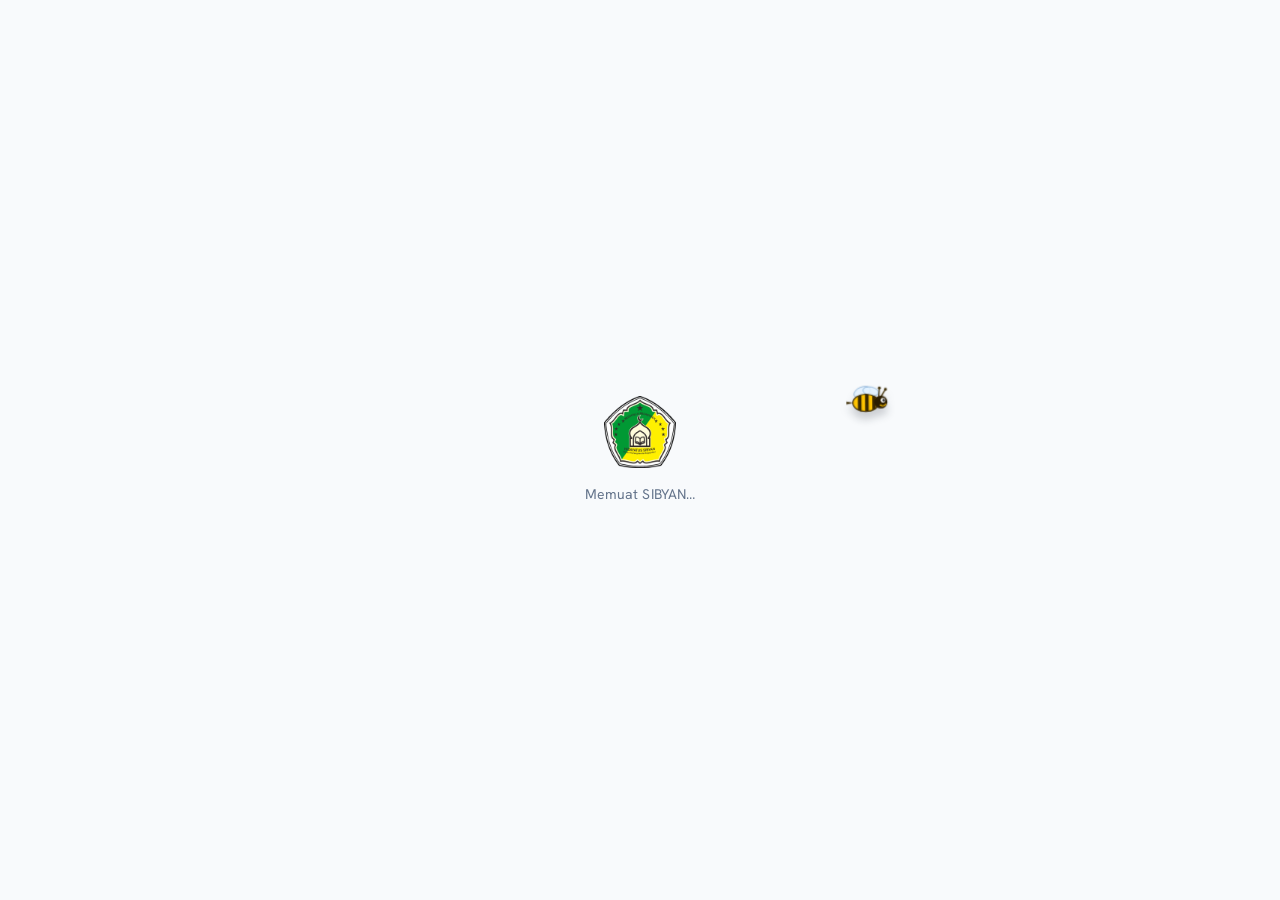
<file: index.html>
<!doctype html>
<html lang="id">
<head>
  <meta charset="utf-8">
  <meta name="viewport" content="width=device-width, initial-scale=1, viewport-fit=cover">
  <title>SIBYAN — Pesantren Musholla Hidayatus Sibyan Bades</title>
  <meta name="description" content="Sistem Informasi Bayar dan Administrasi Santri — Pesantren Musholla Hidayatus Sibyan Bades">
  <meta name="theme-color" content="#006c49">
  <link rel="manifest" href="manifest.json">
  <link rel="icon" type="image/png" href="assets/icon-192.png">
  <link rel="apple-touch-icon" href="assets/icon-192.png">
  <link rel="preconnect" href="https://fonts.googleapis.com">
  <link rel="preconnect" href="https://fonts.gstatic.com" crossorigin>
  <link href="https://fonts.googleapis.com/css2?family=Hanken+Grotesk:wght@400;500;600;700&family=Space+Grotesk:wght@500;600;700&display=swap" rel="stylesheet">
  <link href="https://fonts.googleapis.com/css2?family=Material+Symbols+Outlined:opsz,wght,FILL,GRAD@24,400,0,0&display=block" rel="stylesheet">
  <link rel="stylesheet" href="css/style.css?v=3.5.0">
</head>
<body>
  <div id="app">
    <div class="splash"><img src="assets/logo.png" alt="" width="72" height="72"><p>Memuat SIBYAN…</p></div>
  </div>
  <div id="toasts" aria-live="polite"></div>
  <div id="print-root"></div>
  <noscript><p style="padding:2rem">Aplikasi ini membutuhkan JavaScript. Mohon aktifkan JavaScript pada peramban Anda.</p></noscript>

  <script src="js/config.js"></script>
  <script src="js/api.js?v=3.5.0"></script>
  <script src="js/ui.js?v=3.5.0"></script>
  <script src="js/pages-public.js?v=3.5.0"></script>
  <script src="js/pages-admin.js?v=3.5.0"></script>
  <script src="js/pages-santri.js?v=3.5.0"></script>
  <script src="js/pages-keuangan.js?v=3.5.0"></script>
  <script src="js/pages-laporan.js?v=3.5.0"></script>
  <script src="js/pages-absensi.js?v=3.5.0"></script>
  <script src="js/pages-berita.js?v=3.5.0"></script>
  <script src="js/pages-wa.js?v=3.5.0"></script>
  <script src="js/pages-aktivitas.js?v=3.5.0"></script>
  <script src="js/pages-wali.js?v=3.5.0"></script>
  <script src="js/lebah.js?v=3.5.0"></script>
  <script src="js/kereta.js?v=3.5.0"></script>
  <script src="js/app.js?v=3.5.0"></script>
</body>
</html>
</file>
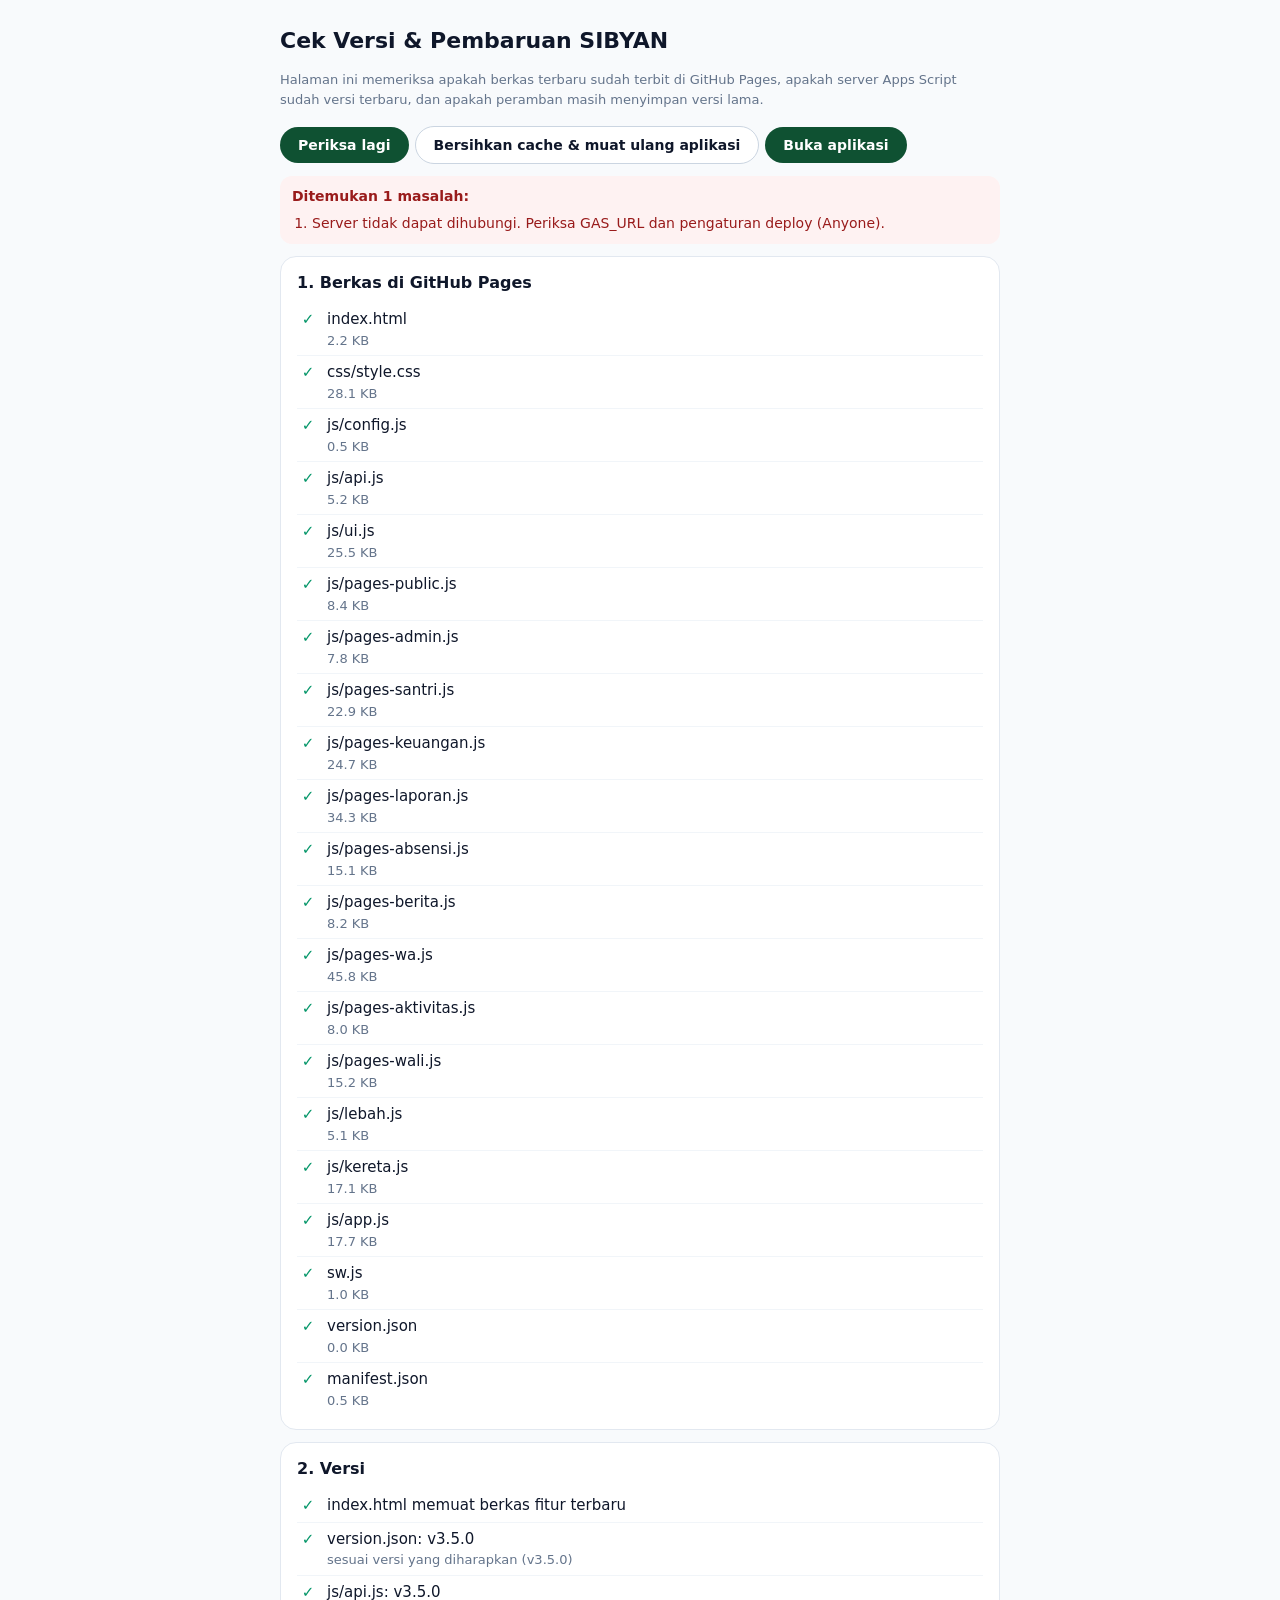
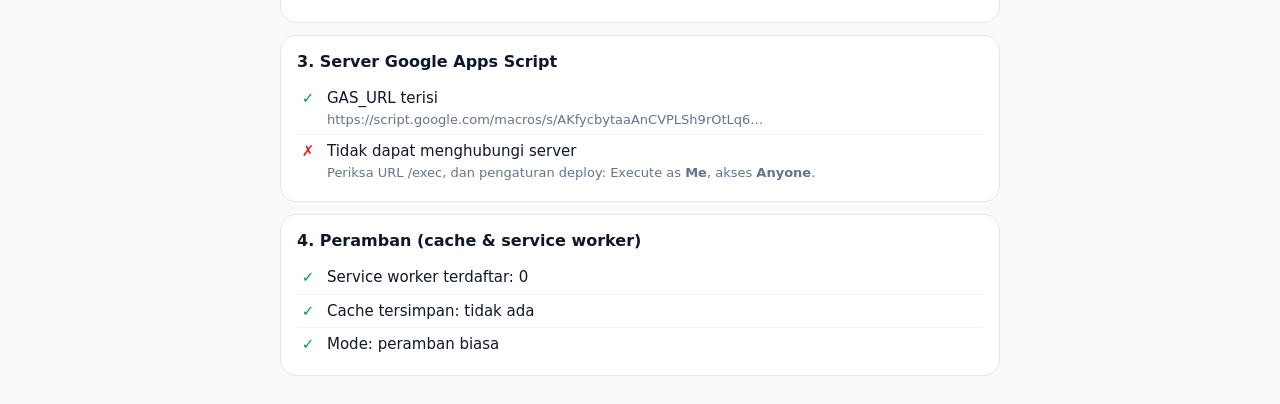
<file: cek.html>
<!doctype html>
<html lang="id">
<head>
<meta charset="utf-8">
<meta name="viewport" content="width=device-width, initial-scale=1">
<title>Cek Versi SIBYAN</title>
<style>
  body{font:15px/1.5 system-ui,-apple-system,Segoe UI,Roboto,sans-serif;margin:0;background:#f8fafc;color:#0f172a}
  main{max-width:720px;margin:0 auto;padding:16px}
  h1{font-size:22px;margin:8px 0 4px}h2{font-size:16px;margin:0 0 8px}
  .card{background:#fff;border:1px solid #e2e8f0;border-radius:16px;padding:14px 16px;margin:12px 0}
  .row{display:flex;gap:8px;align-items:flex-start;padding:5px 0;border-bottom:1px solid #f1f5f9}.row:last-child{border:0}
  .ic{width:22px;flex:none;text-align:center;font-weight:700}.ok{color:#059669}.bad{color:#dc2626}.wait{color:#d97706}
  .mute{color:#64748b;font-size:13px}code{background:#f1f5f9;padding:1px 6px;border-radius:6px;font-size:13px}
  button,a.btn{display:inline-block;border:0;border-radius:999px;padding:10px 18px;background:#0f5132;color:#fff;font:600 14px system-ui;cursor:pointer;text-decoration:none;margin:4px 6px 4px 0}
  button.gh{background:#fff;color:#0f172a;border:1px solid #cbd5e1}
  .box{border-radius:12px;padding:10px 12px;margin-top:8px;font-size:14px}.box.ok{background:#ecfdf5;color:#065f46}.box.bad{background:#fef2f2;color:#991b1b}.box.wait{background:#fffbeb;color:#92400e}
</style>
</head>
<body>
<main>
  <h1>Cek Versi & Pembaruan SIBYAN</h1>
  <p class="mute">Halaman ini memeriksa apakah berkas terbaru sudah terbit di GitHub Pages, apakah server Apps Script sudah versi terbaru, dan apakah peramban masih menyimpan versi lama.</p>
  <button id="go">Periksa lagi</button><button class="gh" id="clear">Bersihkan cache &amp; muat ulang aplikasi</button><a class="btn gh" href="./">Buka aplikasi</a>
  <div id="summary"></div>
  <div class="card"><h2>1. Berkas di GitHub Pages</h2><div id="files"></div></div>
  <div class="card"><h2>2. Versi</h2><div id="ver"></div></div>
  <div class="card"><h2>3. Server Google Apps Script</h2><div id="srv"></div></div>
  <div class="card"><h2>4. Peramban (cache &amp; service worker)</h2><div id="brw"></div></div>
</main>
<script>
const EXPECT = '3.5.0';
const SERVER_MIN = '3.3.0';
const cmp=(a,b)=>{const x=String(a).split('.').map(Number),y=String(b).split('.').map(Number);for(let i=0;i<3;i++){const d=(x[i]||0)-(y[i]||0);if(d)return d>0?1:-1}return 0};
const FILES = ['index.html','css/style.css','js/config.js','js/api.js','js/ui.js','js/pages-public.js','js/pages-admin.js','js/pages-santri.js','js/pages-keuangan.js','js/pages-laporan.js','js/pages-absensi.js','js/pages-berita.js','js/pages-wa.js','js/pages-aktivitas.js','js/pages-wali.js','js/lebah.js','js/kereta.js','js/app.js','sw.js','version.json','manifest.json'];
const $=s=>document.querySelector(s);
const row=(st,t,sub)=>'<div class="row"><span class="ic '+st+'">'+({ok:'✓',bad:'✗',wait:'…'})[st]+'</span><div>'+t+(sub?'<div class="mute">'+sub+'</div>':'')+'</div></div>';
const nocache=u=>fetch(u+(u.includes('?')?'&':'?')+'t='+Date.now(),{cache:'no-store'});
let problems=[];
async function run(){
  problems=[];$('#summary').innerHTML='';
  ['#files','#ver','#srv','#brw'].forEach(s=>$(s).innerHTML=row('wait','Memeriksa…'));
  // 1. berkas
  let html='',idx='',cfg='';
  for(const f of FILES){
    try{const r=await nocache(f);const t=await r.text();if(r.ok){html+=row('ok',f,(t.length/1024).toFixed(1)+' KB');if(f==='index.html')idx=t;if(f==='js/config.js')cfg=t}else{html+=row('bad',f,'tidak ditemukan (HTTP '+r.status+')');problems.push('Berkas <code>'+f+'</code> belum ada di GitHub Pages. Pastikan semua berkas dari ZIP terbaru ikut di-push (<code>git add .</code>, <code>git commit</code>, <code>git push</code>) dari folder yang berisi index.html.')}}
    catch(e){html+=row('bad',f,'gagal dimuat');problems.push('Gagal memuat <code>'+f+'</code>.')}
  }
  $('#files').innerHTML=html;
  // 2. versi
  let v='';
  if(idx){const ok=idx.includes('pages-wa.js')&&idx.includes('pages-aktivitas.js');v+=row(ok?'ok':'bad','index.html '+(ok?'memuat berkas fitur terbaru':'MASIH VERSI LAMA (tidak memuat pages-wa.js / pages-aktivitas.js)'));if(!ok)problems.push('<b>index.html masih versi lama</b> — inilah penyebab menu baru tidak muncul. Ganti index.html (dan seluruh isi folder css, js, assets) dengan isi ZIP terbaru, lalu push ulang.')}
  try{const j=await (await nocache('version.json')).json();const ok=j.versi===EXPECT;v+=row(ok?'ok':'bad','version.json: v'+j.versi,ok?'sesuai versi yang diharapkan (v'+EXPECT+')':'diharapkan v'+EXPECT);if(!ok)problems.push('version.json versi '+j.versi+' ≠ v'+EXPECT+'. Berkas belum diperbarui.')}catch(e){v+=row('bad','version.json tidak terbaca');problems.push('version.json tidak ada.')}
  try{const a=await (await nocache('js/api.js')).text();const m=/APP_VERSI\s*=\s*'([^']+)'/.exec(a);const ok=m&&m[1]===EXPECT;v+=row(ok?'ok':'bad','js/api.js: '+(m?'v'+m[1]:'versi tidak ditemukan'),ok?'':'berkas JavaScript lama');if(!ok)problems.push('js/api.js masih versi lama.')}catch(e){}
  $('#ver').innerHTML=v;
  // 3. server
  const mm=/GAS_URL\s*=\s*'([^']*)'/.exec(cfg);let s='';
  if(!mm||mm[1].includes('ISI_DENGAN')){s=row('bad','GAS_URL belum diisi di js/config.js');problems.push('Isi <code>GAS_URL</code> di js/config.js dengan URL Web App (berakhiran /exec).')}
  else{
    s+=row('ok','GAS_URL terisi',mm[1].slice(0,60)+'…');
    try{const r=await fetch(mm[1]+'?action=ping&data=%7B%7D',{cache:'no-store'});const j=await r.json();
      if(j.success){const ver=j.data.versi;const ok=!!ver&&cmp(ver,SERVER_MIN)>=0;s+=row(ok?'ok':'bad','Server menjawab. Versi server: '+(ver?'v'+ver:'LAMA (belum punya nomor versi)'),ok?'Fitur server: '+(j.data.fitur||[]).join(', '):'diperlukan minimal v'+SERVER_MIN);if(ok&&cmp(ver,'3.5.0')<0)s+=row('wait','Disarankan memperbarui Kode.gs ke v3.5.0','Lebih cepat dan jauh lebih jarang galat sesaat saat pindah menu (server hemat panggilan ke Google).');if(!ok)problems.push('<b>Server Apps Script masih versi lama.</b> Tempel isi Kode-gs.txt terbaru ke Kode.gs → jalankan <code>pasangTrigger</code> → <b>Deploy → Manage deployments → ✏ Edit → Version: New version → Deploy</b>.')}
      else{s+=row('bad','Server menjawab error: '+(j.message||'?'));problems.push('Server menjawab error: '+(j.message||''))}}
    catch(e){s+=row('bad','Tidak dapat menghubungi server','Periksa URL /exec, dan pengaturan deploy: Execute as <b>Me</b>, akses <b>Anyone</b>.');problems.push('Server tidak dapat dihubungi. Periksa GAS_URL dan pengaturan deploy (Anyone).')}
  }
  $('#srv').innerHTML=s;
  // 4. peramban
  let b='';
  try{const regs=await navigator.serviceWorker.getRegistrations();b+=row(regs.length?'wait':'ok','Service worker terdaftar: '+regs.length,regs.length?'Normal untuk aplikasi yang dipasang. Bila tampilan tidak berubah, klik “Bersihkan cache”.':'')}catch(e){b+=row('ok','Service worker tidak aktif')}
  try{const ks=await caches.keys();b+=row(ks.length?'wait':'ok','Cache tersimpan: '+(ks.join(', ')||'tidak ada'))}catch(e){}
  b+=row('ok','Mode: '+((window.matchMedia&&matchMedia('(display-mode: standalone)').matches)?'aplikasi terpasang (standalone)':'peramban biasa'));
  $('#brw').innerHTML=b;
  // ringkasan
  $('#summary').innerHTML=problems.length?'<div class="box bad"><b>Ditemukan '+problems.length+' masalah:</b><ol style="margin:6px 0 0;padding-left:20px">'+problems.map(p=>'<li>'+p+'</li>').join('')+'</ol></div>':'<div class="box ok"><b>Semua beres.</b> Berkas dan server sudah versi terbaru. Bila menu belum terlihat di aplikasi, klik “Bersihkan cache &amp; muat ulang aplikasi”.</div>';
}
$('#go').onclick=run;
$('#clear').onclick=async()=>{try{(await navigator.serviceWorker.getRegistrations()).forEach(r=>r.unregister());(await caches.keys()).forEach(k=>caches.delete(k))}catch(e){}location.href='./?bersih='+Date.now()};
run();
</script>
</body>
</html>
</file>
<file: css/style.css>
/* SIBYAN — Modern Financial (mengikuti DESIGN.md) */
:root{
  --primary:#10b981;--primary-d:#059669;--p900:#006c49;--deep:#0f5132;--amber:#f59e0b;--amber-d:#d97706;
  --ink:#0f172a;--mute:#64748b;--canvas:#f8fafc;--card:#fff;--subtle:#f1f5f9;--line:rgba(15,23,42,.08);
  --ok-bg:#ecfdf5;--warn-bg:#fffbeb;--err:#ba1a1a;--err-bg:#fef2f2;--info-bg:#eef2ff;
  --sh1:0 2px 8px -2px rgba(15,81,50,.05),0 1px 3px rgba(15,23,42,.04);
  --sh2:0 10px 25px -4px rgba(15,81,50,.08),0 4px 10px -2px rgba(15,23,42,.03);
  --sh3:0 20px 40px -8px rgba(15,23,42,.16);
  --fh:'Space Grotesk',system-ui,sans-serif;--fb:'Hanken Grotesk',system-ui,sans-serif;
  --safe-b:env(safe-area-inset-bottom,0px);--side:260px;
}
*{box-sizing:border-box}
html{-webkit-text-size-adjust:100%}
body{margin:0;background:var(--canvas);color:var(--ink);font:400 14px/20px var(--fb);letter-spacing:.01em;-webkit-tap-highlight-color:transparent}
body.modal-open{overflow:hidden}
h1,h2,h3,h4{font-family:var(--fh);margin:0;letter-spacing:-.01em;color:var(--ink)}
h1{font-size:26px;line-height:32px;font-weight:600}
h2{font-size:20px;line-height:28px;font-weight:600}
h3{font-size:16px;line-height:24px;font-weight:600}
p{margin:0}
a{color:var(--p900);text-decoration:none}
button{font:inherit;cursor:pointer}
img{max-width:100%}
.ms{font-family:'Material Symbols Outlined';font-weight:400;font-style:normal;font-size:20px;line-height:1;display:inline-block;vertical-align:middle;letter-spacing:normal;text-transform:none;white-space:nowrap;-webkit-font-feature-settings:'liga';font-feature-settings:'liga';-webkit-font-smoothing:antialiased;user-select:none}
.ms.fill{font-variation-settings:'FILL' 1}
.ms.lg{font-size:28px}.ms.sm{font-size:16px}
.num,.tnum{font-family:var(--fh);font-variant-numeric:tabular-nums;letter-spacing:-.01em}
.mute{color:var(--mute)}.small{font-size:12px;line-height:18px}.b{font-weight:600}.right{text-align:right}.center{text-align:center}
.ok{color:var(--primary-d)}.warn{color:var(--amber-d)}.err{color:var(--err)}
.row{display:flex;align-items:center;gap:.5rem}.row.wrap{flex-wrap:wrap}.between{justify-content:space-between}.grow{flex:1;min-width:0}
.stack{display:flex;flex-direction:column;gap:1rem}.gap-s{gap:.5rem}
.hide{display:none!important}
.splash{min-height:100vh;display:grid;place-content:center;justify-items:center;gap:1rem;color:var(--mute)}
.spin{width:14px;height:14px;border:2px solid currentColor;border-right-color:transparent;border-radius:50%;display:inline-block;animation:sp .7s linear infinite;vertical-align:-2px}
@keyframes sp{to{transform:rotate(360deg)}}
@keyframes fade{from{opacity:0;transform:translateY(6px)}to{opacity:1;transform:none}}
.fade{animation:fade .28s ease both}

/* ---------- Tombol ---------- */
.btn{display:inline-flex;align-items:center;justify-content:center;gap:.4rem;border:1.5px solid transparent;border-radius:9999px;padding:10px 20px;font:600 14px/20px var(--fh);letter-spacing:.02em;background:var(--primary);color:#fff;transition:background .15s,box-shadow .15s,transform .05s;white-space:nowrap}
.btn:hover{background:var(--primary-d)}.btn:active{transform:scale(.98)}
.btn:disabled{opacity:.55;cursor:not-allowed}
.btn.deep{background:var(--deep)}.btn.deep:hover{background:#0b3d26}
.btn.amber{background:var(--amber);color:#fff}.btn.amber:hover{background:var(--amber-d)}
.btn.ghost{background:transparent;color:var(--ink);border-color:rgba(15,23,42,.12)}.btn.ghost:hover{background:var(--subtle)}
.btn.soft{background:var(--ok-bg);color:var(--p900)}.btn.soft:hover{background:#d1fae5}
.btn.danger{background:var(--err-bg);color:var(--err)}.btn.danger:hover{background:#fee2e2}
.btn.sm{padding:6px 14px;font-size:12px}.btn.block{width:100%}
.btn.icon{padding:8px;width:36px;height:36px}.btn.icon.sm{width:30px;height:30px;padding:5px}
/* ---------- Kartu ---------- */
.card{background:var(--card);border:1px solid var(--line);border-radius:1.5rem;box-shadow:var(--sh1);padding:1.25rem}
.card.flat{box-shadow:none}.card.tight{padding:.75rem}
.card h2 .ms,.card h3 .ms{color:var(--p900);margin-right:.25rem}
.hero{background:linear-gradient(135deg,#ecfdf5 0%,#f0fdfa 55%,#fff 100%);border:1px solid var(--line);border-radius:1.5rem;padding:1.25rem;box-shadow:var(--sh1)}
.eyebrow{font:600 11px/16px var(--fh);letter-spacing:.06em;text-transform:uppercase;color:var(--p900)}
/* ---------- Chip ---------- */
.chip{display:inline-flex;align-items:center;gap:.35rem;padding:3px 12px;border-radius:9999px;font:600 12px/18px var(--fb);background:var(--subtle);color:#334155;white-space:nowrap}
.chip i{width:6px;height:6px;border-radius:50%;background:currentColor;display:inline-block}
.chip-ok{background:var(--ok-bg);color:var(--primary-d)}.chip-warn{background:var(--warn-bg);color:var(--amber-d)}
.chip-err{background:var(--err-bg);color:var(--err)}.chip-info{background:var(--info-bg);color:#4338ca}.chip-gray{background:var(--subtle);color:#475569}
/* ---------- Form ---------- */
label.f{display:block;font:600 12px/16px var(--fh);letter-spacing:.03em;color:#475569;margin-bottom:6px}
.inp,select.inp,textarea.inp{width:100%;background:var(--subtle);border:2px solid transparent;border-radius:1rem;padding:10px 16px;font:400 14px/20px var(--fb);color:var(--ink);outline:none;transition:border-color .15s,background .15s;appearance:none;-webkit-appearance:none}
select.inp{background-image:url("data:image/svg+xml,%3Csvg xmlns='http://www.w3.org/2000/svg' width='12' height='8' fill='none' stroke='%2364748b' stroke-width='2'%3E%3Cpath d='m1 1 5 5 5-5'/%3E%3C/svg%3E");background-repeat:no-repeat;background-position:right 14px center;padding-right:36px}
.inp:focus{border-color:var(--primary);background:#fff}
textarea.inp{min-height:80px;resize:vertical}
.search{position:relative}.search .ms{position:absolute;left:14px;top:50%;transform:translateY(-50%);color:var(--mute)}
.search .inp{padding-left:44px;border-radius:9999px}
.fg{margin-bottom:14px}.fgrid{display:grid;gap:0 14px;grid-template-columns:1fr}
.hint{font-size:12px;color:var(--mute);margin-top:4px}
.seg{display:inline-flex;background:var(--subtle);border-radius:9999px;padding:3px}
.seg button{border:0;background:transparent;border-radius:9999px;padding:6px 14px;font:600 12px/18px var(--fh);color:#475569}
.seg button.on{background:#fff;color:var(--p900);box-shadow:var(--sh1)}
.pills{display:flex;gap:.5rem;overflow-x:auto;padding-bottom:4px;scrollbar-width:none}.pills::-webkit-scrollbar{display:none}
.pill{border:0;border-radius:9999px;padding:7px 16px;background:var(--subtle);color:#334155;font:600 12px/18px var(--fh);white-space:nowrap}
.pill.on{background:var(--primary);color:#fff}
.pill.now::after{content:'';display:inline-block;width:6px;height:6px;border-radius:50%;background:var(--amber);margin-left:6px}
/* ---------- Tabel ---------- */
.tw{overflow-x:auto;-webkit-overflow-scrolling:touch;border-radius:1rem}
table.tbl{width:100%;border-collapse:collapse;min-width:640px}
.tbl th{background:var(--canvas);color:var(--mute);font:600 11px/16px var(--fh);letter-spacing:.05em;text-transform:uppercase;text-align:left;padding:12px 14px;white-space:nowrap}
.tbl td{padding:12px 14px;border-bottom:1px solid rgba(15,23,42,.05);vertical-align:middle}
.tbl tr:last-child td{border-bottom:0}
.tbl tbody tr:hover{background:rgba(241,245,249,.6)}
.tbl tr.tung{background:var(--err-bg)}.tbl td.now,.tbl th.now{background:rgba(16,185,129,.08)}
.tbl .r{text-align:right}.tbl .c{text-align:center}
.pager{display:flex;align-items:center;justify-content:space-between;gap:.5rem;flex-wrap:wrap;padding-top:12px}
.pager .pg{display:flex;gap:4px;align-items:center}
.pager button{border:0;min-width:32px;height:32px;border-radius:9999px;background:var(--subtle);font:600 12px var(--fh);padding:0 10px;color:#334155}
.pager button.on{background:var(--deep);color:#fff}.pager button:disabled{opacity:.4}
.empty{text-align:center;color:var(--mute);padding:2rem 1rem}.empty .ms{font-size:40px;opacity:.5;display:block;margin-bottom:.5rem}
.skel{background:linear-gradient(90deg,#eef2f6 25%,#f8fafc 50%,#eef2f6 75%);background-size:200% 100%;animation:sk 1.2s infinite;border-radius:1rem;min-height:18px}
@keyframes sk{to{background-position:-200% 0}}
/* ---------- Avatar ---------- */
.avatar{width:40px;height:40px;border-radius:50%;background:var(--ok-bg);color:var(--p900);display:inline-grid;place-items:center;font:700 13px var(--fh);flex:none;overflow:hidden}
.avatar img{width:100%;height:100%;object-fit:cover}.avatar.lg{width:72px;height:72px;font-size:22px}
/* ---------- Metrik ---------- */
.g2,.g3,.g4{display:grid;gap:1rem;grid-template-columns:1fr}
.stat{display:flex;flex-direction:column;gap:.5rem;position:relative}
.stat .lab{font:600 11px/16px var(--fh);letter-spacing:.05em;text-transform:uppercase;color:var(--mute)}
.stat .val{font:700 26px/32px var(--fh);letter-spacing:-.02em;font-variant-numeric:tabular-nums}
.stat .ico{position:absolute;right:0;top:0;width:36px;height:36px;border-radius:50%;display:grid;place-items:center;background:var(--ok-bg);color:var(--p900)}
.stat .ico.w{background:var(--warn-bg);color:var(--amber-d)}.stat .ico.e{background:var(--err-bg);color:var(--err)}
.bar{height:8px;background:var(--subtle);border-radius:9999px;overflow:hidden}.bar>i{display:block;height:100%;background:var(--primary);border-radius:9999px;transition:width .5s}
/* ---------- Layout publik ---------- */
.pub-head{position:sticky;top:0;z-index:30;background:rgba(250,248,255,.92);backdrop-filter:blur(10px);border-bottom:1px solid var(--line)}
.pub-head .in{max-width:1180px;margin:0 auto;padding:10px 1rem;display:flex;align-items:center;gap:1rem}
.brand{display:flex;align-items:center;gap:10px;min-width:0}.brand img{width:40px;height:40px;object-fit:contain}
.brand b{font:700 18px/20px var(--fh);color:var(--p900);display:block}.brand small{font-size:11px;line-height:14px;color:var(--mute);display:block;white-space:nowrap;overflow:hidden;text-overflow:ellipsis;max-width:46vw}
.wrap{max-width:1180px;margin:0 auto;padding:1rem}
.pub-hero{background:linear-gradient(160deg,#d1fae5 0%,#f0fdfa 45%,#faf8ff 100%);padding:1.5rem 0 2rem}
.pub-hero h1{font-size:30px;line-height:38px;font-weight:700;letter-spacing:-.02em;margin:.75rem 0 .5rem}.pub-hero h1 span{color:var(--p900)}
.searchbox{background:#fff;border-radius:2rem;box-shadow:var(--sh2);padding:12px;margin-top:1.25rem;display:grid;gap:10px}
.pub-grid{display:grid;gap:1.25rem;grid-template-columns:1fr}
.note{display:flex;gap:.75rem;background:var(--info-bg);border-radius:1.25rem;padding:1rem}
.note .ico{width:44px;height:44px;border-radius:50%;background:var(--deep);color:#fff;display:grid;place-items:center;flex:none}
.result{display:flex;gap:.75rem;align-items:flex-start;justify-content:space-between;flex-wrap:wrap}
.hadith{background:var(--info-bg);text-align:center;padding:1.25rem 1rem;margin-top:2rem}.hadith .ar{font-size:24px;line-height:40px;font-family:'Amiri','Noto Naskh Arabic',serif;color:var(--deep)}
.foot{padding:1.5rem 1rem;color:var(--mute);font-size:12px;text-align:center}
/* ---------- Layout admin/wali ---------- */
.side{position:fixed;inset:0 auto 0 0;width:var(--side);background:#fff;border-right:1px solid var(--line);display:none;flex-direction:column;padding:1rem;z-index:40;overflow-y:auto}
.side .brand{padding:.25rem .25rem 1rem}
.nav a,.nav button.lnk{display:flex;align-items:center;gap:.75rem;padding:11px 14px;border-radius:9999px;color:#334155;font:600 14px var(--fh);border:0;background:none;width:100%;text-align:left;margin-bottom:2px}
.nav a:hover{background:var(--subtle)}.nav a.on{background:var(--primary);color:#fff}
.side .srv{margin-top:auto;background:var(--info-bg);border-radius:1rem;padding:.75rem;font-size:12px}
.main{min-height:100vh;padding-bottom:calc(76px + var(--safe-b))}
.topbar{position:sticky;top:0;z-index:30;background:rgba(248,250,252,.92);backdrop-filter:blur(10px);display:flex;align-items:center;gap:.5rem;padding:10px 1rem;border-bottom:1px solid var(--line)}
.topbar .brand-m{display:flex}.content{padding:1rem;max-width:1400px;margin:0 auto}
.bnav{position:fixed;left:0;right:0;bottom:0;z-index:40;background:#fff;border-top:1px solid var(--line);display:flex;padding:6px 4px calc(6px + var(--safe-b));box-shadow:0 -4px 16px rgba(15,23,42,.05)}
.bnav a{flex:1;display:flex;flex-direction:column;align-items:center;gap:2px;font:600 10.5px/14px var(--fh);color:var(--mute);padding:4px 2px;border-radius:12px;min-width:0}
.bnav a .ms{font-size:24px}.bnav a.on{color:var(--p900)}.bnav a.on .ms{font-variation-settings:'FILL' 1}
.conn{display:inline-flex;align-items:center;gap:6px;background:var(--ok-bg);color:var(--p900);border-radius:9999px;padding:4px 12px;font:600 11px var(--fh)}
.conn i{width:7px;height:7px;border-radius:50%;background:var(--primary)}.conn.off i{background:var(--amber)}
.usr{display:flex;align-items:center;gap:.6rem;border:0;background:none;text-align:right}.usr .avatar{background:var(--deep);color:#fff}
.menu{position:absolute;right:1rem;top:58px;background:#fff;border:1px solid var(--line);border-radius:1.25rem;box-shadow:var(--sh2);padding:6px;min-width:210px;z-index:60}
.menu button{display:flex;gap:.6rem;align-items:center;width:100%;border:0;background:none;padding:10px 12px;border-radius:.9rem;text-align:left;font:500 14px var(--fb)}
.menu button:hover{background:var(--subtle)}
.ph{display:flex;align-items:flex-start;justify-content:space-between;gap:1rem;flex-wrap:wrap;margin-bottom:1rem}
.acts{display:flex;gap:.5rem;flex-wrap:wrap}
.chartbox{position:relative;height:240px}
.donut{position:relative;width:170px;height:170px;margin:0 auto}.donut .mid{position:absolute;inset:0;display:grid;place-content:center;text-align:center;pointer-events:none}
.donut .mid b{font:700 28px/32px var(--fh)}
.bullet{display:flex;align-items:center;justify-content:space-between;padding:8px 12px;border-radius:.9rem;background:var(--subtle);margin-bottom:6px;gap:.5rem}
/* ---------- Kartu SPP / sel ---------- */
.cellbtn{border:0;border-radius:9999px;padding:4px 12px;font:600 12px/18px var(--fb);background:var(--subtle);color:#64748b}
.cellbtn.lunas{background:#d1fae5;color:var(--p900);cursor:default}.cellbtn.tunggak{background:#fee2e2;color:var(--err)}
.cellbtn.muka{background:#ccfbf1;color:#0f766e;cursor:default}
.cellbtn.libur{background:#e0e7ff;color:#4338ca;cursor:default}
.cellbtn.sekarang{background:var(--amber);color:#fff}.cellbtn.sebagian{background:var(--warn-bg);color:var(--amber-d)}
.cellbtn.belum:hover,.cellbtn.tunggak:hover,.cellbtn.sekarang:hover,.cellbtn.sebagian:hover{filter:brightness(.95)}
.selbar{display:flex;gap:.75rem;flex-wrap:wrap;align-items:center;justify-content:space-between;background:var(--info-bg);border-radius:1.25rem;padding:.75rem 1rem}
input[type=checkbox].ck{width:18px;height:18px;accent-color:var(--deep)}
/* ---------- Modal ---------- */
.overlay{position:fixed;inset:0;z-index:100;background:rgba(15,23,42,.4);backdrop-filter:blur(8px);display:flex;align-items:flex-end;justify-content:center;opacity:0;transition:opacity .2s}
.overlay.show{opacity:1}
.modal{background:#fff;width:100%;max-width:560px;max-height:92vh;overflow-y:auto;border-radius:2rem 2rem 0 0;box-shadow:var(--sh3);padding:1.25rem 1.25rem calc(1.25rem + var(--safe-b));animation:up .25s ease}
.modal.wide{max-width:860px}.modal.narrow{max-width:400px}
@keyframes up{from{transform:translateY(40px);opacity:.5}to{transform:none;opacity:1}}
.mh{display:flex;align-items:flex-start;justify-content:space-between;gap:1rem;margin-bottom:1rem}
.mf{display:flex;gap:.5rem;justify-content:flex-end;flex-wrap:wrap;margin-top:1rem}
/* ---------- Toast ---------- */
#toasts{position:fixed;left:0;right:0;bottom:calc(84px + var(--safe-b));z-index:200;display:flex;flex-direction:column;align-items:center;gap:8px;pointer-events:none;padding:0 1rem}
.toast{background:var(--ink);color:#fff;border-radius:1rem;padding:10px 16px;box-shadow:var(--sh3);max-width:440px;font-size:14px;animation:fade .25s}
.toast.error{background:var(--err)}.toast.success{background:var(--deep)}
/* ---------- Nota termal ---------- */
.rcpt{background:#fff;border:1px solid var(--line);border-radius:1.25rem;padding:18px 16px;max-width:320px;margin:0 auto;font-family:var(--fh);font-size:12px;line-height:18px;position:relative;box-shadow:var(--sh1)}
.rcpt::before,.rcpt::after{content:'';position:absolute;left:12px;right:12px;height:0;border-top:2px dashed #cbd5e1}
.rcpt::before{top:6px}.rcpt::after{bottom:6px}
.rcpt .hd{text-align:center;margin-bottom:8px}.rcpt .hd img{width:40px;height:40px;object-fit:contain}
.rcpt .hd b{display:block;font-size:14px;line-height:18px;text-transform:uppercase}
.rcpt hr{border:0;border-top:1px dashed #94a3b8;margin:8px 0}
.rcpt .ln{display:flex;justify-content:space-between;gap:8px}.rcpt .ln span:last-child{text-align:right}
.rcpt .tot{font-size:15px;font-weight:700}.rcpt .qr{width:96px;margin:8px auto 4px}.rcpt .qr svg{width:100%;height:auto;display:block}
.rcpt .ctr{text-align:center}
/* ---------- Kartu santri (KTS) ---------- */
.kts{width:323px;height:204px;border-radius:14px;overflow:hidden;position:relative;background:linear-gradient(135deg,#0f5132 0%,#006c49 55%,#10b981 100%);color:#fff;font-family:var(--fb);box-shadow:var(--sh2);flex:none;padding:12px 14px}
.kts .top{display:flex;align-items:center;gap:8px;margin-bottom:10px}.kts .top img{width:30px;height:30px;background:#fff;border-radius:50%;padding:2px;object-fit:contain}
.kts .top b{font:700 11px/13px var(--fh);letter-spacing:.04em;text-transform:uppercase;display:block}.kts .top small{font-size:9px;opacity:.85;display:block}
.kts .body{display:flex;gap:12px}.kts .kph{width:64px;height:80px;border-radius:10px;background:rgba(255,255,255,.2);display:grid;place-items:center;font:700 22px var(--fh);overflow:hidden;flex:none;margin:0}
.kts .kph img{width:100%;height:100%;object-fit:cover}.kts .nm{font:700 14px/17px var(--fh)}.kts .sub{font-size:10.5px;line-height:15px;opacity:.92}
.kts .nis{font:600 13px var(--fh);letter-spacing:.06em;margin-top:4px;background:rgba(255,255,255,.18);border-radius:6px;padding:1px 6px;display:inline-block}
.kts .qr{position:absolute;right:12px;bottom:10px;width:66px;height:66px;background:#fff;border-radius:8px;padding:4px}.kts .qr svg{width:100%;height:100%;display:block}
.kts .ft{position:absolute;left:14px;bottom:10px;font-size:9px;opacity:.8}
.kgrid{display:flex;flex-wrap:wrap;gap:1rem;justify-content:center}
.wali-hero{background:linear-gradient(135deg,#0f5132,#006c49 60%,#0a8f63);color:#fff;border-radius:1.75rem;padding:1.25rem;box-shadow:var(--sh2)}
.wali-hero h1,.wali-hero .num{color:#fff}.wali-hero .big{font:700 38px/44px var(--fh);letter-spacing:-.02em}
.wk{display:flex;align-items:center;gap:.75rem;padding:.75rem;border-radius:1.1rem;margin-bottom:6px}
.wk .dot{width:40px;height:40px;border-radius:50%;display:grid;place-items:center;flex:none}
.wk.lunas{background:var(--ok-bg)}.wk.lunas .dot{background:#bbf7d0;color:var(--p900)}
.wk.tunggak{background:var(--err-bg)}.wk.tunggak .dot{background:#fecaca;color:var(--err)}
.wk.sekarang,.wk.sebagian{background:var(--warn-bg)}.wk.sekarang .dot,.wk.sebagian .dot{background:var(--amber);color:#fff}
.wk.belum,.wk.na{background:var(--info-bg)}.wk.belum .dot,.wk.na .dot{background:#e0e7ff;color:#4338ca}
.trx{border-radius:1.5rem}
#print-root{display:none}
/* ---------- Responsif ---------- */
@media(min-width:768px){
  .hide-m{display:inline-flex}
  h1{font-size:32px;line-height:40px}
  .fgrid.c2{grid-template-columns:1fr 1fr}.fgrid .full{grid-column:1/-1}
  .g2{grid-template-columns:repeat(2,1fr)}.g3{grid-template-columns:repeat(3,1fr)}.g4{grid-template-columns:repeat(2,1fr)}
  .overlay{align-items:center;padding:1rem}.modal{border-radius:2rem;padding:1.5rem}
  .searchbox{grid-template-columns:1fr auto;align-items:center;padding:14px 14px 14px 18px}
  .searchbox .chips{grid-column:1/-1}
  .card{padding:1.5rem;border-radius:2rem}.hero{padding:1.75rem;border-radius:2rem}
  .content{padding:1.5rem 2rem}.pub-hero h1{font-size:44px;line-height:52px}
  #toasts{bottom:1.5rem}.wrap{padding:1.5rem 2rem}
}
@media(min-width:1024px){
  .side{display:flex}.main{margin-left:var(--side);padding-bottom:2rem}.bnav{display:none}.topbar .brand-m{display:none}
  .g4{grid-template-columns:repeat(4,1fr)}.pub-grid{grid-template-columns:1fr 360px;align-items:start}
  .split{display:grid;grid-template-columns:2fr 1fr;gap:1rem;align-items:start}
}
.wali-shell{max-width:520px;margin:0 auto}
.wali-shell .main{margin:0;padding-bottom:calc(84px + var(--safe-b))}
.wali-shell .bnav{max-width:520px;margin:0 auto;border-radius:1.5rem 1.5rem 0 0}
@media(min-width:1024px){.wali-shell .main{margin-left:0}.wali-shell .bnav{display:flex}}
.hide-m{display:none}
.tbl tfoot td{background:var(--canvas);border-top:2px solid var(--line)}
.pick-res .bullet:hover{background:var(--ok-bg)}
[hidden]{display:none!important}

/* ---------- Password mata ---------- */
.pw{position:relative}.pw .inp{padding-right:46px}
.pw-eye{position:absolute;right:8px;top:50%;transform:translateY(-50%);border:0;background:none;color:var(--mute);width:34px;height:34px;border-radius:50%;display:grid;place-items:center}
.pw-eye:hover{background:rgba(15,23,42,.06);color:var(--ink)}
/* ---------- Absensi ---------- */
.abrow{display:flex;align-items:center;gap:.75rem;justify-content:space-between;padding:10px 4px;border-bottom:1px solid rgba(15,23,42,.05);flex-wrap:wrap}
.abbtns{display:flex;gap:6px}
.ab{width:42px;height:38px;border-radius:12px;border:1.5px solid rgba(15,23,42,.12);background:#fff;font:700 13px var(--fh);color:#64748b}
.ab.on.H{background:#d1fae5;border-color:var(--primary);color:var(--p900)}.ab.on.I{background:#e0e7ff;border-color:#6366f1;color:#4338ca}
.ab.on.S{background:#fef3c7;border-color:var(--amber);color:var(--amber-d)}.ab.on.A{background:#fee2e2;border-color:var(--err);color:var(--err)}
/* ---------- Berita ---------- */
.news{display:flex;gap:.9rem;cursor:pointer;margin-bottom:12px;transition:box-shadow .15s}.news:hover{box-shadow:var(--sh2)}
.news-img{width:120px;min-height:110px;border-radius:1rem;background:var(--ok-bg);color:var(--p900);display:grid;place-items:center;overflow:hidden;flex:none;position:relative}
.news-img img{width:100%;height:100%;object-fit:cover;position:absolute;inset:0}.news-img .ms{font-size:36px;opacity:.6}
.news-cnt{position:absolute;right:6px;bottom:6px;background:rgba(255,255,255,.92)}
.news-body{min-width:0}.news-body h3{margin:6px 0 2px}
.gal{display:flex;flex-direction:column;gap:10px;margin-bottom:12px}.gal img{width:100%;border-radius:1rem;display:block;background:var(--subtle);min-height:80px}
.thumbs{display:flex;gap:8px;flex-wrap:wrap}.thumb{position:relative;width:84px;height:84px;border-radius:12px;overflow:hidden;background:var(--subtle)}
.thumb img{width:100%;height:100%;object-fit:cover}.thumb button{position:absolute;top:3px;right:3px;width:24px;height:24px;border-radius:50%;border:0;background:rgba(15,23,42,.75);color:#fff;display:grid;place-items:center;padding:0}
.thumb.del{opacity:.35}
@media(max-width:480px){.news{flex-direction:column}.news-img{width:100%;min-height:150px}}
/* ---------- Matriks pelunasan ---------- */
.mx{border-collapse:separate;border-spacing:0;font-size:12px;min-width:0}
.mx th,.mx td{padding:6px 5px;text-align:center;border-bottom:1px solid rgba(15,23,42,.06);white-space:nowrap}
.mx thead th{background:var(--canvas);position:sticky;top:0;z-index:2;font:600 11px var(--fh);color:var(--mute)}
.mx thead tr:nth-child(2) th{top:31px}
.mx td.nm,.mx th.nm{position:sticky;left:0;background:#fff;text-align:left;z-index:1;min-width:160px;border-right:1px solid var(--line)}
.mx thead th.nm{background:var(--canvas);z-index:3}
.mx .gb{border-left:2px solid var(--line)}
.mx .V{color:var(--primary-d);font-weight:700;font-size:14px}.mx .T{color:var(--err);font-weight:700;font-size:14px;background:var(--err-bg)}
.mx .M{color:#0f766e;font-weight:700;font-size:14px;background:#ccfbf1}.mx .B{color:#94a3b8}.mx .S{color:var(--amber-d);font-weight:700}.mx .L{color:#4338ca;background:var(--info-bg);font-weight:700;font-size:11px}
.mx tfoot td{background:var(--ok-bg);font-weight:700;position:sticky;bottom:0}
.legend{display:flex;gap:12px;flex-wrap:wrap;font-size:12px;color:var(--mute)}
/* ---------- WA & CRM ---------- */
.wa-bubble{background:#dcf8c6;border-radius:12px 12px 12px 2px;padding:10px 12px;font-size:13px;line-height:19px;white-space:pre-wrap;max-width:420px;box-shadow:0 1px 1px rgba(0,0,0,.08)}
.switch{position:relative;display:inline-block;width:52px;height:30px;flex:none}.switch input{opacity:0;width:0;height:0}
.switch i{position:absolute;inset:0;background:#cbd5e1;border-radius:9999px;transition:.2s;cursor:pointer}.switch i::before{content:'';position:absolute;width:24px;height:24px;left:3px;top:3px;background:#fff;border-radius:50%;transition:.2s;box-shadow:0 1px 3px rgba(0,0,0,.25)}
.switch input:checked+i{background:var(--primary)}.switch input:checked+i::before{transform:translateX(22px)}.switch input:disabled+i{opacity:.5;cursor:not-allowed}
.wab{display:inline-flex;align-items:center;gap:4px;border-radius:9999px;padding:2px 10px;font:600 11px var(--fh)}.wab.ya{background:var(--ok-bg);color:var(--primary-d)}.wab.tidak{background:var(--err-bg);color:var(--err)}.wab.belum{background:var(--subtle);color:#64748b}
.vbtn{border:1px dashed #cbd5e1;background:#fff;border-radius:9999px;padding:3px 10px;font:600 12px var(--fh);color:var(--p900)}
.vbanner{display:flex;align-items:center;gap:.6rem;background:var(--info-bg);color:#312e81;padding:10px 1rem;font-size:13px;flex-wrap:wrap}.vbanner span{flex:1;min-width:220px}.vbanner.warn{background:var(--warn-bg);color:#92400e}
details.help{background:var(--subtle);border-radius:1rem;padding:10px 14px;margin-top:10px}details.help summary{cursor:pointer;font:600 14px var(--fh)}details.help ol{margin:8px 0 0;padding-left:20px;line-height:22px}
.chk{display:flex;align-items:center;gap:.6rem;padding:8px 12px;border-radius:.9rem;background:var(--subtle);margin-bottom:6px}.chk.ok{background:var(--ok-bg)}.chk .ms{color:#94a3b8}.chk.ok .ms{color:var(--primary-d)}
/* ---------- Lebah pengikut pointer ---------- */
#lebah{position:fixed;left:0;top:0;width:46px;height:35px;z-index:9999;pointer-events:none;will-change:transform;transform:translate3d(-120px,-120px,0)}
#lebah .bee-in{width:100%;height:100%;transform-origin:50% 55%}
#lebah svg{width:100%;height:100%;overflow:visible;filter:drop-shadow(0 7px 4px rgba(15,23,42,.2))}
#lebah .w{transform-box:fill-box;transform-origin:50% 100%;animation:lbflap .085s ease-in-out infinite alternate}
#lebah .w2{animation-delay:-.04s}
@keyframes lbflap{from{transform:scaleY(1)}to{transform:scaleY(.22)}}
/* ---------- Kereta api ---------- */
#kereta{position:fixed;left:0;z-index:9000;pointer-events:none;will-change:transform}
#kereta .kr-in{width:100%;height:100%}#kereta svg{display:block;overflow:visible;filter:drop-shadow(0 5px 3px rgba(15,23,42,.28))}
#kereta .wh{transform-box:fill-box;transform-origin:center;animation:krspin .6s linear infinite}
@keyframes krspin{to{transform:rotate(360deg)}}
#kereta-rel{position:fixed;left:0;right:0;height:6px;z-index:8998;pointer-events:none;opacity:0;border-top:2px solid #6b7280;background:repeating-linear-gradient(90deg,#92400e 0 7px,transparent 7px 24px) 0 3px/100% 3px no-repeat}
.kr-puff{position:fixed;width:calc(16px * var(--s,1));height:calc(16px * var(--s,1));border-radius:50%;background:radial-gradient(circle,#fff 0%,rgba(235,238,242,.9) 55%,rgba(235,238,242,0) 75%);pointer-events:none;z-index:8999;animation:krpuff 2s ease-out forwards}
@keyframes krpuff{from{transform:translate(-50%,-50%) scale(.5);opacity:.9}to{transform:translate(calc(-50% + var(--dx)),calc(-50% - 80px)) scale(3.4);opacity:0}}
/* ---------- Cetak ---------- */
@media print{
  #lebah,#kereta,#kereta-rel,.kr-puff{display:none!important}
  body>*:not(#print-root){display:none!important}
  #print-root{display:block!important}
  body{background:#fff}
  body[data-print=receipt] .rcpt{border:0;box-shadow:none;max-width:58mm;width:58mm;padding:2mm;margin:0;font-size:10px;line-height:14px}
  body[data-print=receipt] .rcpt::before,body[data-print=receipt] .rcpt::after{display:none}
  body[data-print=receipt]{}
  .kgrid{display:grid;grid-template-columns:repeat(2,86mm);gap:6mm;justify-content:center}
  .kts{width:85.6mm;height:54mm;box-shadow:none;break-inside:avoid;-webkit-print-color-adjust:exact;print-color-adjust:exact;padding:3mm 4mm}
  .kts .kph{width:17mm;height:21mm}.kts .qr{width:17mm;height:17mm;right:3mm;bottom:3mm}
  table.tbl{min-width:0;font-size:11px}.tbl th{-webkit-print-color-adjust:exact;print-color-adjust:exact}
  .ptitle{font:700 16px var(--fh);margin-bottom:4px}
}
@page{margin:10mm}
</file>
